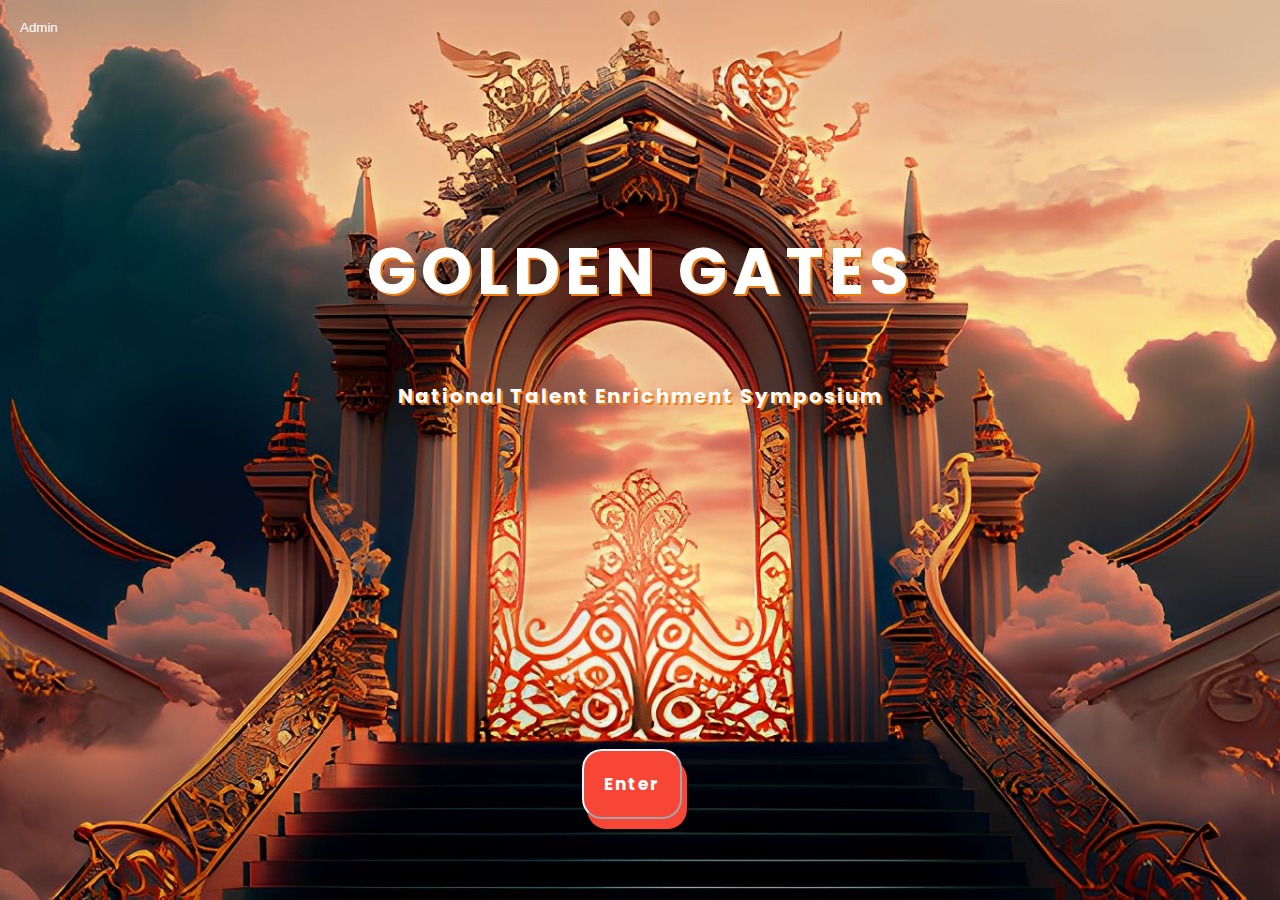
<file: index.html>
<!DOCTYPE html>
<html lang="en">
<head>
    <meta charset="UTF-8">
    <meta http-equiv="X-UA-Compatible" content="IE=edge">
    <meta name="viewport" content="width=device-width, initial-scale=1.0">
    <title>GOLDEN GATES 2023</title>
    <link rel="shortcut icon" href="./images/favicon.ico" type="image/x-icon">
    <link rel="preconnect" href="https://fonts.googleapis.com">
<link rel="preconnect" href="https://fonts.gstatic.com" crossorigin>
<link href="https://fonts.googleapis.com/css2?family=Poppins:wght@500&display=swap" rel="stylesheet">
    <style>
          

        *{padding: 0;margin: 0;}
        body{
          background-image: url('images/bg.jpg');
          background-repeat: no-repeat;user-select: none;
          background-position: center center;
          background-attachment: fixed;background-size: cover;
        cursor: url('/images/mous3.png'),auto;
      color: white;}
        
      .header {
          text-align: center;font-family: 'Poppins', sans-serif;
          /* letter-spacing: px; */
          padding: 40px;margin-top:10%;color:fff;
          text-shadow: 2px 2px hsl(29, 87%, 50%) ;
        }
        
        .adbut{padding:20px;border: 1px solid white ;
        background-color: rgb(255, 255, 255,0.3);}
        
        .header h1 {
          font-size: 65px;letter-spacing: 5px;

        }    
        .header p {
          font-size: 20px;margin:5% auto;font-weight: bold;letter-spacing: 2px;
        }
        .btn-juicy {
        box-shadow: 5px 10px #f74636;
        transition: 0.2s;
}
.btn-juicy:hover:active {
	transition: 0.1s;
	box-shadow: 1px 2px #f78419;
	transform: translate(5px, 
  10px);
}

.btn-juicy:hover {
	box-shadow: 6px 12px #f76254;	transform: translate(-1px, -2px);
}

.btn {
	border-radius: 20px;
    letter-spacing: 2px;
    font-family: inherit;
    border-color: aliceblue;
    background-color: #f74636;
    color: rgb(255, 255, 255);
    text-decoration: none;
    padding: 20px;
    left: 45.5%;
    user-select: none;
    position: absolute;
    bottom: 9%;
    -webkit-user-drag: none;
    font-size: 17px;
}

body { 
   opacity: 0;
   transition: opacity .5s;
}

.adbut{
  background-color: rgb(255, 255, 255,0);
  color: white;
  border: none;
}
.modal{
    width:500px;height:200px;
    background-color: #010409;
    position:absolute;top:200px;left:280px;z-index: 1;display:none;
    border-radius: 20px;
}
.modal .close{
    color:red;font-size: 3rem;font-weight: bold;
    float:right;padding:3px 15px;
}
.modal p{margin:60px 70px 10px;font-size: 1.2rem; color: white;}
.modal input{margin:5px 60px;padding:10px 20px; border-radius: 10px;background-color: #0d1117;border: 2px solid #238636;color: white;}
.modal .button{padding:10px 20px;margin:30px auto;color:wheat;
  background-color:#238636;border:none;border-radius: 5px;}
.modal .button:hover{
  transition: 0.5s;
    background-color:rgba(121, 123, 124, 0.349) ;
    box-shadow: 0px 0px 10px rgb(56, 89, 233);}
    
      </style>

</head>
<body>
 <!---- <video autoplay muted loop id="video">
    <source src="images/videoplayback.mp4" type="video/mp4">
  </video>-->
      <button onclick="document.getElementById('modal').style.display='block';" class="adbut">Admin</button>
      <div class="modal" id="modal">
        <span class="close" onclick="document.getElementById('modal').style.display='none'">&times;</span>
          <p>Enter password:</p>
          <input type="password" name="pass" id="pass">
          <button class="button" onclick="adcheck()">Submit</button>
        </div>
        <div class="header">
          <h1>GOLDEN GATES</h1>
          <p>National Talent Enrichment Symposium</p>
          <button class="btn btn-juicy" onclick="transitionToPage('menu.html')"><b>Enter</b></button>
        </div>

      <script>
      window.transitionToPage = function(h) {
        let b=document.querySelector('body');
        b.style.opacity = 0
        setTimeout(function() { 
            window.location.href = h;
            b.style.opacity=1
        }, 500)
    }
    
    document.addEventListener('DOMContentLoaded', function(event) {
        document.querySelector('body').style.opacity = 1
    })
    
    function adcheck(){
      a=pass.value;
      if (a=='ssasc54321'){
        window.location.href='./admin.php'
      }
      else if(a!=null){
        alert('Wrong Passcode')
      }
      pass.value="";
      modal.style.display='none';
    }
      </script>



</body>
</html>
</file>
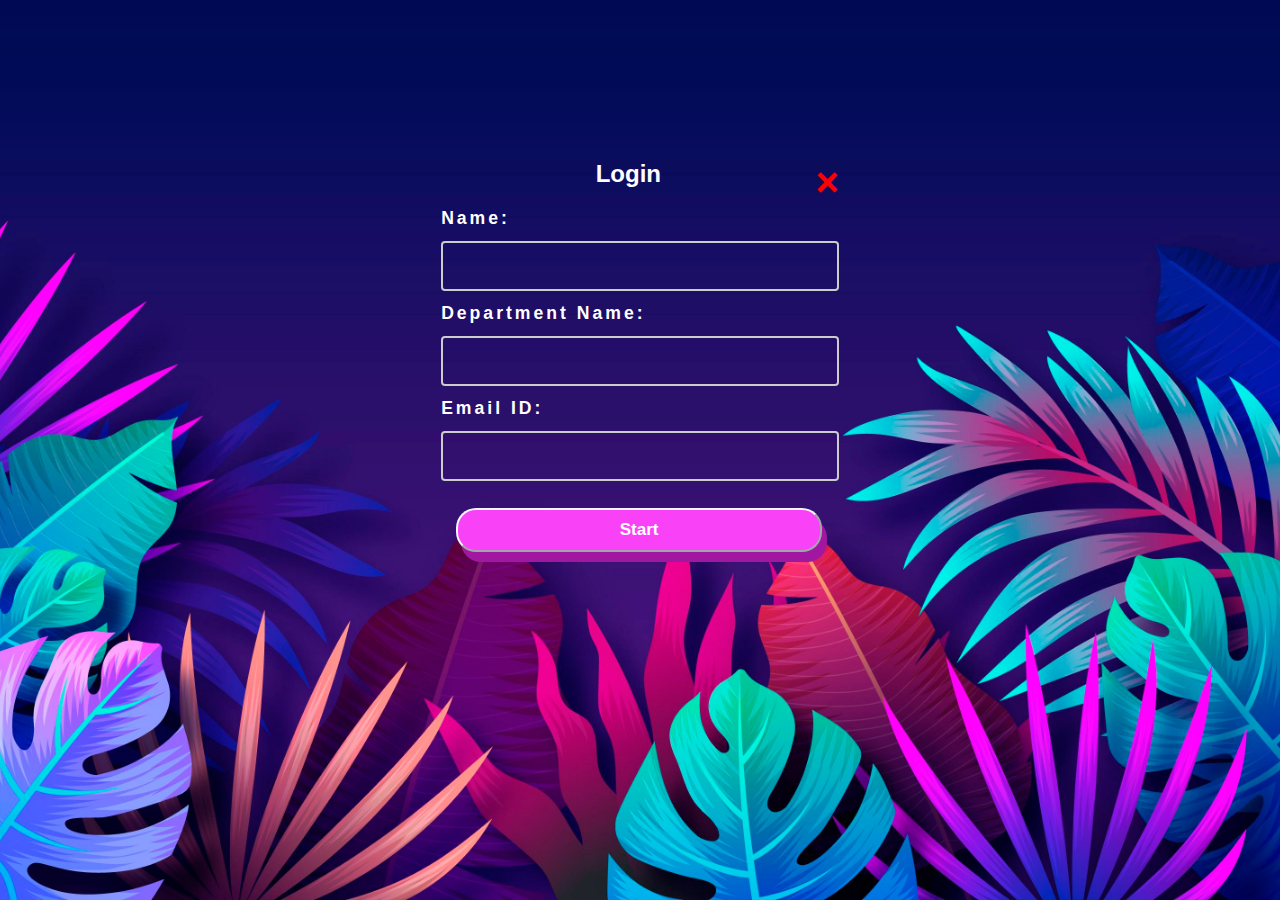
<file: login/r1login.html>
<!DOCTYPE html>
<html lang="en">
<head>
  <meta charset="UTF-8">
  <meta http-equiv="X-UA-Compatible" content="IE=edge">
  <meta name="viewport" content="width=device-width, initial-scale=1.0">
  <title>COMFETE 2023</title>
  <link rel="shortcut icon" href="../images/favicon.ico" type="image/x-icon">
  <link rel="preconnect" href="https://fonts.googleapis.com">
<link rel="preconnect" href="https://fonts.gstatic.com" crossorigin>
<link href="https://fonts.googleapis.com/css2?family=Gajraj+One&display=swap" rel="stylesheet">
  <style>
    *{padding: 0;margin: 0;}
    body{font-family: Gajraj One;background-image: url('../images/frame.jpg');background-repeat: no-repeat;background-attachment: fixed;background-position: center center;background-size:cover;}
    .form-container {
      display: flex;
      flex-direction: column;
      align-items: center;box-sizing: border-box;
      padding: 1px 15%;
    }
    h2{text-align:center;color:white;margin-bottom:20px;}
    label{font-size: 1.1rem;font-weight: bold;color:white;
      letter-spacing: 3px;
    }
input {
      width: 100%;font-size: 1.2rem;
      padding: 12px 20px;
      margin: 12px 0;
      box-sizing: border-box;
      border: 2px solid #ccc;
      border-radius: 4px;
      background-color: rgb(0,0,0,0);
      color:white;
      
}
    input:focus{outline:3px solid rgb(103,218,253);background-color: rgb(0,0,0,0);}

    .close{color:red;font-size: 2.5rem;float:right;font-weight: bold;}
    .close:hover{color:rgb(103,218,253);}

    form{box-sizing: border-box; padding:25px;
    margin-top:15%;font-family: 'Poppins', sans-serif;}
    .btn-juicy {
	box-shadow: 5px 10px#a117a1;
	transition: 0.2s;
}
.btn-juicy:hover:active {
	transition: 0.1s;
	box-shadow: 1px 2px#a117a1;
	transform: translate(5px, 10px);
}
.btn-juicy:hover {
	box-shadow: 6px 12px#a117a1;
	transform: translate(-1px, -2px);
}
.btn {
	color: white;
	border-radius: 20px;
  border-color: aliceblue;
	background-color: #f942f8;
	text-decoration: none;
  font-family: inherit;
  font-weight: bolder;
	padding: 10px;
	margin: 15px;
	user-select: none;
	-webkit-user-drag: none;
  width: 92%;
  font-size: 17px;
}

  </style>
</head>
<body>
  <div class="form-container">
    <form action="../question_page/main1.php" method="get">
      <span class="close" onclick="window.history.back();">&times;</span>
      <h2>Login</h2>

      <label for="name">Name:</label><br>
      <input type="text" id="name" name="name" required><br>
      
      <label for="Department">Department Name:</label><br>
      <input type="text" id="Department" name="Department" required>

      <label for="email">Email ID:</label><br>
      <input type="email" id="email" name="email" required><br>
      
      <button class="btn btn-juicy">Start</button>
    </form>
  </div>
</body>
</html>
</file>
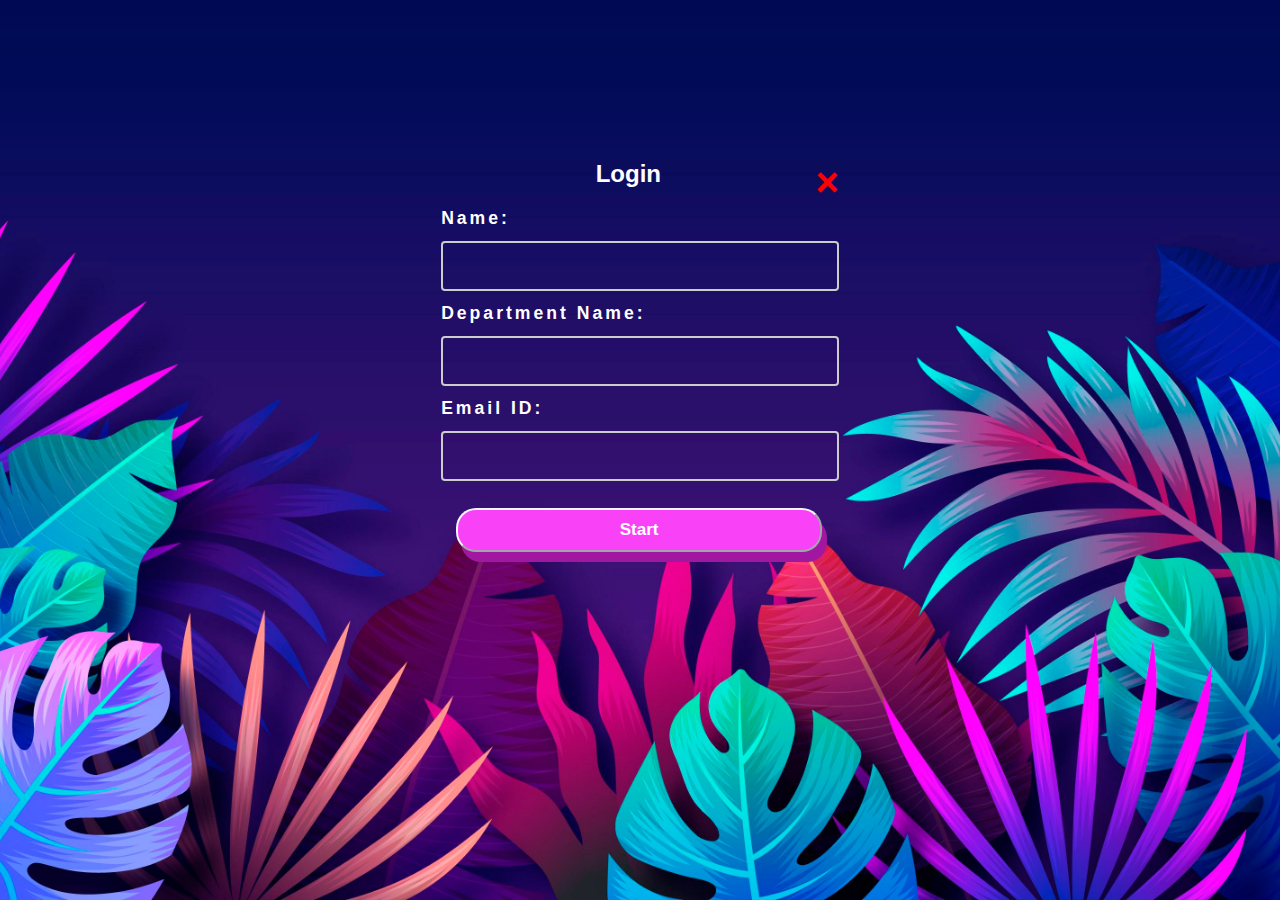
<file: login/r2login.html>
<!DOCTYPE html>
<html lang="en">
<head>
  <meta charset="UTF-8">
  <meta http-equiv="X-UA-Compatible" content="IE=edge">
  <meta name="viewport" content="width=device-width, initial-scale=1.0">
  <title>COMFETE 2023</title>
  <link rel="shortcut icon" href="../images/favicon.ico" type="image/x-icon">
  <link rel="preconnect" href="https://fonts.googleapis.com">
  <link rel="preconnect" href="https://fonts.gstatic.com" crossorigin>
  <link href="https://fonts.googleapis.com/css2?family=Gajraj+One&display=swap" rel="stylesheet">
    <style>
      *{padding: 0;margin: 0;}
      body{font-family: Gajraj One;background-image: url('../images/frame.jpg');background-repeat: no-repeat;background-attachment: fixed;background-position: center center;background-size:cover;}
    .form-container {
      display: flex;
      flex-direction: column;
      align-items: center;box-sizing: border-box;
      padding: 1px 15%;

      
    }
    h2{text-align:center;color:white;margin-bottom:20px;}
    label{font-size: 1.1rem;font-weight: bold;color:white;
      letter-spacing: 3px;
    }
    input {
      width: 100%;font-size: 1.2rem;
      padding: 12px 20px;
      margin: 12px 0;
      box-sizing: border-box;
      border: 2px solid #ccc;
      border-radius: 4px;
      background-color: rgb(0,0,0,0);
      color:white;

    }
    input:focus{outline:3px solid rgb(103,218,253);background-color: rgb(0,0,0,0);}

    .close{color:red;font-size: 2.5rem;float:right;font-weight: bold;}
    .close:hover{color:rgb(103,218,253);}

    form{box-sizing: border-box; padding:25px;
    margin-top:15%;font-family: 'Poppins', sans-serif;}
    .btn-juicy {
	box-shadow: 5px 10px#a117a1;
	transition: 0.2s;
}
.btn-juicy:hover:active {
	transition: 0.1s;
	box-shadow: 1px 2px#a117a1;
	transform: translate(5px, 10px);
}
.btn-juicy:hover {
	box-shadow: 6px 12px#a117a1;
	transform: translate(-1px, -2px);
}
.btn {
	color: white;
	border-radius: 20px;
  border-color: aliceblue;
	background-color: #f942f8;
	text-decoration: none;
  font-family: inherit;
  font-weight: bolder;
	padding: 10px;
	margin: 15px;
	user-select: none;
	-webkit-user-drag: none;
  width: 92%;
  font-size: 17px;
}

  </style>
</head>
<body>
  <div class="form-container">
    <form action="../question_page/main2.php" method="get">
      <span class="close" onclick="window.history.back();">&times;</span>
      <h2>Login</h2>

      <label for="name">Name:</label><br>
      <input type="text" id="name" name="name" required><br>
      
      <label for="Department">Department Name:</label><br>
      <input type="text" id="Department" name="Department" required>
      
      <label for="email">Email ID:</label><br>
      <input type="email" id="email" name="email" required><br>
      
      <button class="btn btn-juicy">Start</button>
    </form>
  </div>
</body>
</html>
</file>
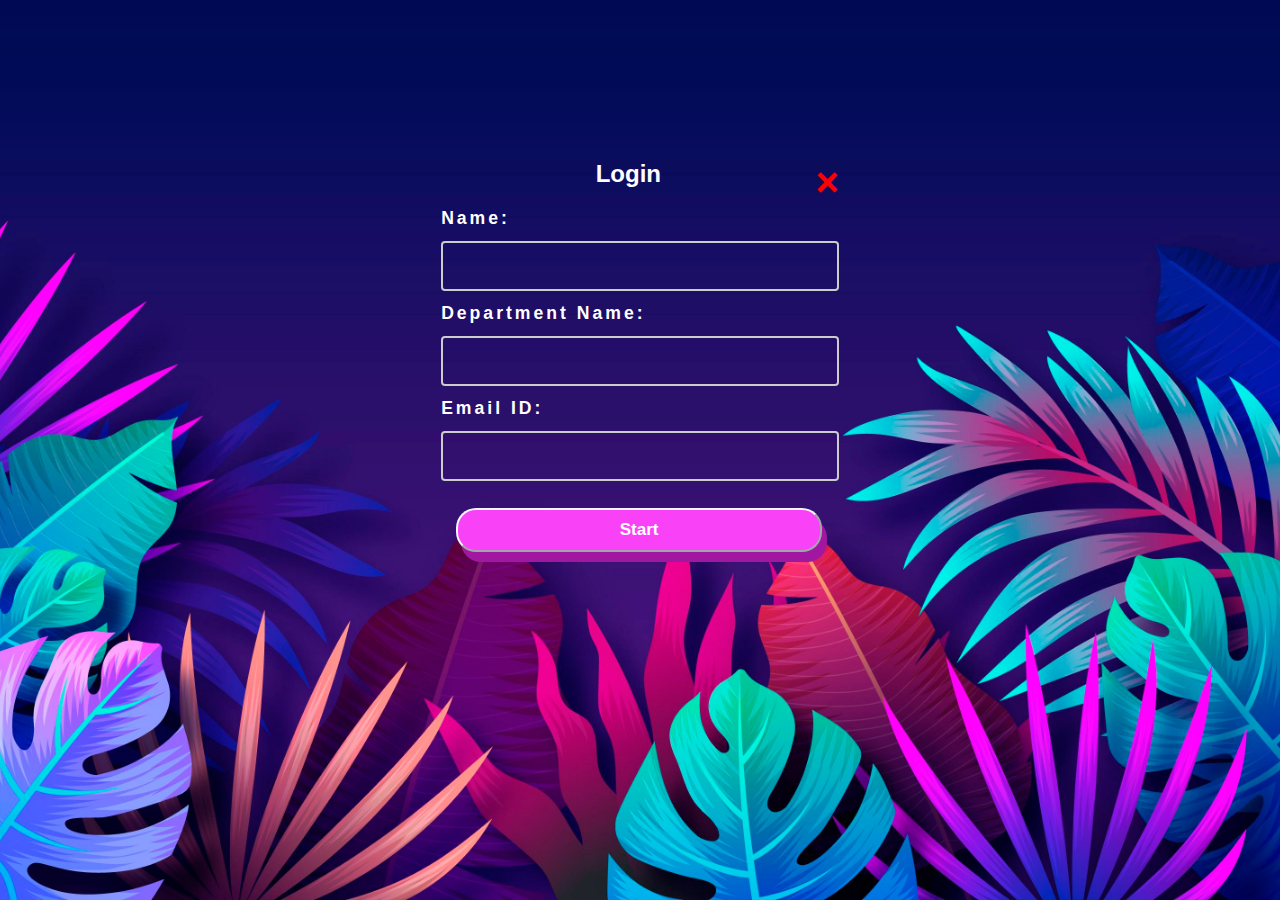
<file: login/r3login.html>
<!DOCTYPE html>
<html lang="en">
<head>
  <meta charset="UTF-8">
  <meta http-equiv="X-UA-Compatible" content="IE=edge">
  <meta name="viewport" content="width=device-width, initial-scale=1.0">
  <title>COMFETE 2023</title>
  <link rel="shortcut icon" href="../images/favicon.ico" type="image/x-icon">
  <link rel="preconnect" href="https://fonts.googleapis.com">
<link rel="preconnect" href="https://fonts.gstatic.com" crossorigin>
<link href="https://fonts.googleapis.com/css2?family=Gajraj+One&display=swap" rel="stylesheet">
  <style>
    *{padding: 0;margin: 0;}
    body{font-family: Gajraj One;background-image: url('../images/frame.jpg');background-repeat: no-repeat;background-attachment: fixed;background-position: center center;background-size:cover;}
    .form-container {
      display: flex;
      flex-direction: column;
      align-items: center;box-sizing: border-box;
      padding: 1px 15%;

      
    }
    h2{text-align:center;color:white;margin-bottom:20px;}
    label{font-size: 1.1rem;font-weight: bold;color:white;
      letter-spacing: 3px;
    }
    input {
      width: 100%;font-size: 1.2rem;
      padding: 12px 20px;
      margin: 12px 0;
      box-sizing: border-box;
      border: 2px solid #ccc;
      border-radius: 4px;
      background-color: rgb(0,0,0,0);
      color:white;

    }
    input:focus{outline:3px solid rgb(103,218,253);background-color: rgb(0,0,0,0);}

    .close{color:red;font-size: 2.5rem;float:right;font-weight: bold;}
    .close:hover{color:rgb(103,218,253);}

    form{box-sizing: border-box; padding:25px;
    margin-top:15%;font-family: 'Poppins', sans-serif;}
    .btn-juicy {
	box-shadow: 5px 10px#a117a1;
	transition: 0.2s;
}
.btn-juicy:hover:active {
	transition: 0.1s;
	box-shadow: 1px 2px#a117a1;
	transform: translate(5px, 10px);
}
.btn-juicy:hover {
	box-shadow: 6px 12px#a117a1;
	transform: translate(-1px, -2px);
}
.btn {
	color: white;
	border-radius: 20px;
  border-color: aliceblue;
	background-color: #f942f8;
	text-decoration: none;
  font-family: inherit;
  font-weight: bolder;
	padding: 10px;
	margin: 15px;
	user-select: none;
	-webkit-user-drag: none;
  width: 92%;
  font-size: 17px;
}

  </style>
</head>
<body>
  <div class="form-container">
    <form action="../question_page/main3.php" method="get">
      <span class="close" onclick="window.history.back();">&times;</span>
      <h2>Login</h2>

      <label for="name">Name:</label><br>
      <input type="text" id="name" name="name" required><br>
      
      <label for="Department">Department Name:</label><br>
      <input type="text" id="Department" name="Department" required>
      
      <label for="email">Email ID:</label><br>
      <input type="email" id="email" name="email" required><br>
      
      <button class="btn btn-juicy">Start</button>
    </form>
  </div>
</body>
</html>
</file>
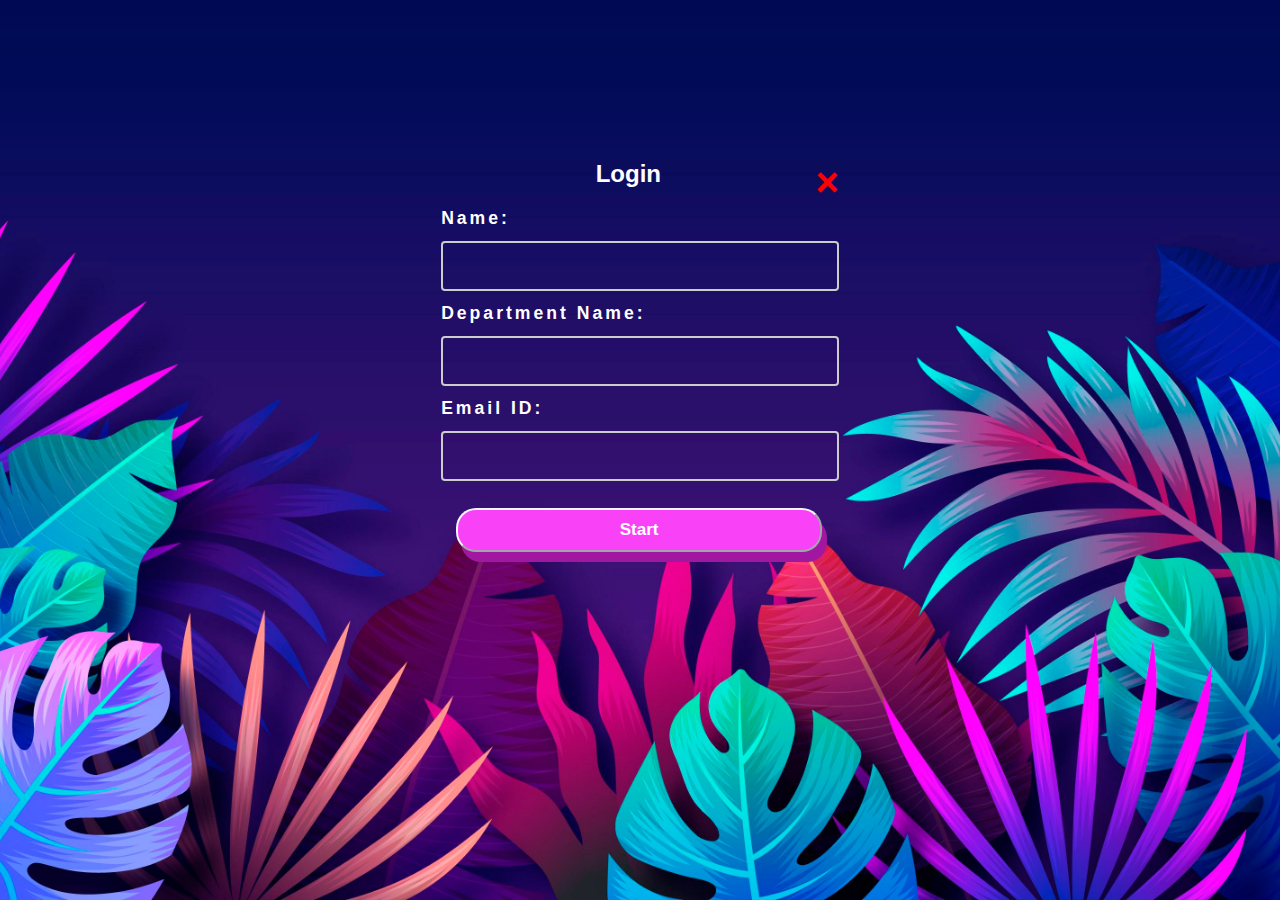
<file: login/r4login.html>
<!DOCTYPE html>
<html lang="en">
<head>
  <meta charset="UTF-8">
  <meta http-equiv="X-UA-Compatible" content="IE=edge">
  <meta name="viewport" content="width=device-width, initial-scale=1.0">
  <title>COMFETE 2023</title>
  <link rel="shortcut icon" href="../images/favicon.ico" type="image/x-icon">
  <link rel="preconnect" href="https://fonts.googleapis.com">
 <link rel="preconnect" href="https://fonts.gstatic.com" crossorigin>
<link href="https://fonts.googleapis.com/css2?family=Gajraj+One&display=swap" rel="stylesheet">
  <style>
    *{padding: 0;margin: 0;}
    body{font-family: Gajraj One;
      background-image: url('../images/frame.jpg');background-repeat: no-repeat;background-attachment: fixed;background-position: center center;background-size:cover;}
    .form-container {
      display: flex;
      flex-direction: column;
      align-items: center;box-sizing: border-box;
      padding: 1px 15%;
    }
    h2{text-align:center;color:white;margin-bottom:20px;}
    label{font-size: 1.1rem;font-weight: bold;color:white;
      letter-spacing: 3px;
    }
    input {
      width: 100%;font-size: 1.2rem;
      padding: 12px 20px;
      margin: 12px 0;
      box-sizing: border-box;
      border: 2px solid #ccc;
      border-radius: 4px;
      background-color: rgb(0,0,0,0);
      color:white;

    }
    input:focus{outline:3px solid rgb(103,218,253);background-color: rgb(0,0,0,0);}

    .close{color:red;font-size: 2.5rem;float:right;font-weight: bold;}
    .close:hover{color:rgb(103,218,253);}

    form{box-sizing: border-box; padding:25px;
    margin-top:15%;font-family: 'Poppins', sans-serif;}
    .btn-juicy {
	box-shadow: 5px 10px#a117a1;
	transition: 0.2s;
}
.btn-juicy:hover:active {
	transition: 0.1s;
	box-shadow: 1px 2px#a117a1;
	transform: translate(5px, 10px);
}
.btn-juicy:hover {
	box-shadow: 6px 12px#a117a1;
	transform: translate(-1px, -2px);
}
.btn {
	color: white;
	border-radius: 20px;
  border-color: aliceblue;
	background-color: #f942f8;
	text-decoration: none;
  font-family: inherit;
  font-weight: bolder;
	padding: 10px;
	margin: 15px;
	user-select: none;
	-webkit-user-drag: none;
  width: 92%;
  font-size: 17px;
}

  </style>
</head>
<body>
  <div class="form-container">
    <form action="../question_page/main4.php" method="get">
      <span class="close" onclick="window.history.back();">&times;</span>
      <h2>Login</h2>

      <label for="name">Name:</label><br>
      <input type="text" id="name" name="name" required><br>
      
      <label for="Department">Department Name:</label><br>
      <input type="text" id="Department" name="Department" required>

      <label for="email">Email ID:</label><br>
      <input type="email" id="email" name="email" required><br>
      
      <button class="btn btn-juicy">Start</button>
    </form>
  </div>
</body>
</html>
</file>
